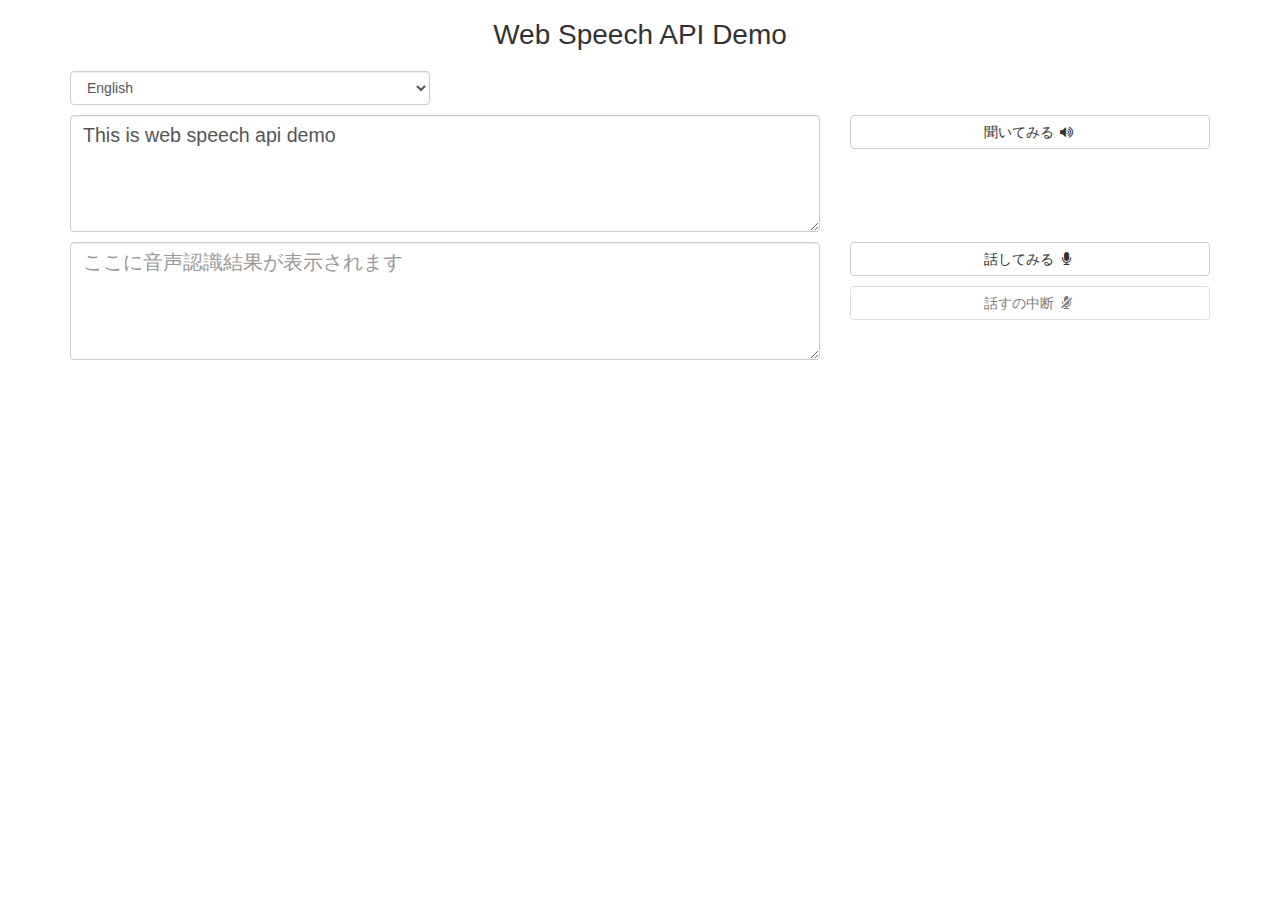
<file: webspeech/index.html>
<!DOCTYPE html>
<html lang="ja">
  <head>
    <meta charset="utf-8">
    <meta http-equiv="X-UA-Compatible" content="IE=edge">
    <meta name="viewport" content="width=device-width, initial-scale=1">
    <title>Web Speech API Demo</title>

    <!-- Bootstrap -->
    <link rel="stylesheet" href="https://maxcdn.bootstrapcdn.com/bootstrap/3.3.1/css/bootstrap.min.css">
    <link href="//maxcdn.bootstrapcdn.com/font-awesome/4.2.0/css/font-awesome.min.css" rel="stylesheet">
    <link href="style.css" rel="stylesheet">

    <!-- HTML5 shim and Respond.js for IE8 support of HTML5 elements and media queries -->
    <!-- WARNING: Respond.js doesn't work if you view the page via file:// -->
    <!--[if lt IE 9]>
      <script src="https://oss.maxcdn.com/html5shiv/3.7.2/html5shiv.min.js"></script>
      <script src="https://oss.maxcdn.com/respond/1.4.2/respond.min.js"></script>
    <![endif]-->
  </head>
  <body>
    <div class="header">
      <div class="container">
        <div class="row">
          <div class="col-xs-12">
            <h1>Web Speech API Demo</h1>
          </div>
        </div>
      </div>
    </div>
    <div class="contents">
      <div class="container">
        <div class="setting">
          <div class="row">
            <div class="col-sm-4">
              <select id="selectLang" class="form-control pull-left">
                <option value="en-US">English</option>
                <option value="ja-JP">日本語</option>
              </select>
            </div>
          </div>
        </div>
        <div class="synthesis">
          <div class="row">
            <div class="col-sm-8">
              <textarea id="synthesisText" type="text" class="form-control pull-left">This is web speech api demo</textarea>
            </div>
            <div class="col-sm-4">
              <button id="synthesisButton" class="btn btn-default" type="button" value="speak">
                聞いてみる <i class="fa fa-volume-up fa-fw"></i>
              </button>
            </div>
          </div>
        </div>
        <div class="recognition">
          <div class="row">
            <div class="col-sm-8">
              <textarea id="recognitionText" type="text" class="form-control pull-left" placeholder="ここに音声認識結果が表示されます"></textarea>
            </div>
            <div class="col-sm-4">
              <button id="recognitionStartButton" class="btn btn-default" type="button" value="recognitionStart">
                話してみる <i class="fa fa-microphone fa-fw"></i>
              </button>
              <button id="recognitionStopButton" class="btn btn-default" type="button" value="recognitionStop">
                話すの中断 <i class="fa fa-microphone-slash fa-fw"></i>
              </button>
            </div>
          </div>
        </div>
        <div class="message">
          <div class="row">
            <div class="col-sm-12">
              <div id="messageArea"></div>
            </div>
          </div>
        </div>
      </div>
    </div>
    <!-- jQuery (necessary for Bootstrap's JavaScript plugins) -->
    <script src="https://ajax.googleapis.com/ajax/libs/jquery/1.11.1/jquery.min.js"></script>
    <!-- Include all compiled plugins (below), or include individual files as needed -->
    <script src="https://maxcdn.bootstrapcdn.com/bootstrap/3.3.1/js/bootstrap.min.js"></script>
    <script src="webspeech.js"></script>
  </body>
</html>
</file>
<file: webspeech/style.css>
@charset "UTF-8";

body	{
  font-family: 'メイリオ', 'Hiragino Kaku Gothic Pro', sans-serif;
  margin: 0;
}

.header {
  text-align: center;
}

.header h1 {
  font-size: 2em;
}
.contents {
  text-align: center;
}

.setting {
  margin: 10px 0 0 0;
}

.synthesis {
  margin: 10px 0 0 0;
}

#synthesisText {
  height: 6em;
  font-size: 1.4em;
}

#synthesisButton {
  width: 100%;
}

.recognition {
  margin: 10px 0 0 0;
}

#recognitionText {
  height: 6em;
  font-size: 1.4em;
}

#recognitionStartButton {
  width: 100%;
}

#recognitionStopButton {
  width: 100%;
  margin: 10px 0 0 0;
}

.message {
  margin: 10px 0 0 0;
}

#messageArea p {
  padding: 10px;
  text-align: left;
}

.isNotFinal {
  color: #888;
  background-color: #ffc
}
</file>
